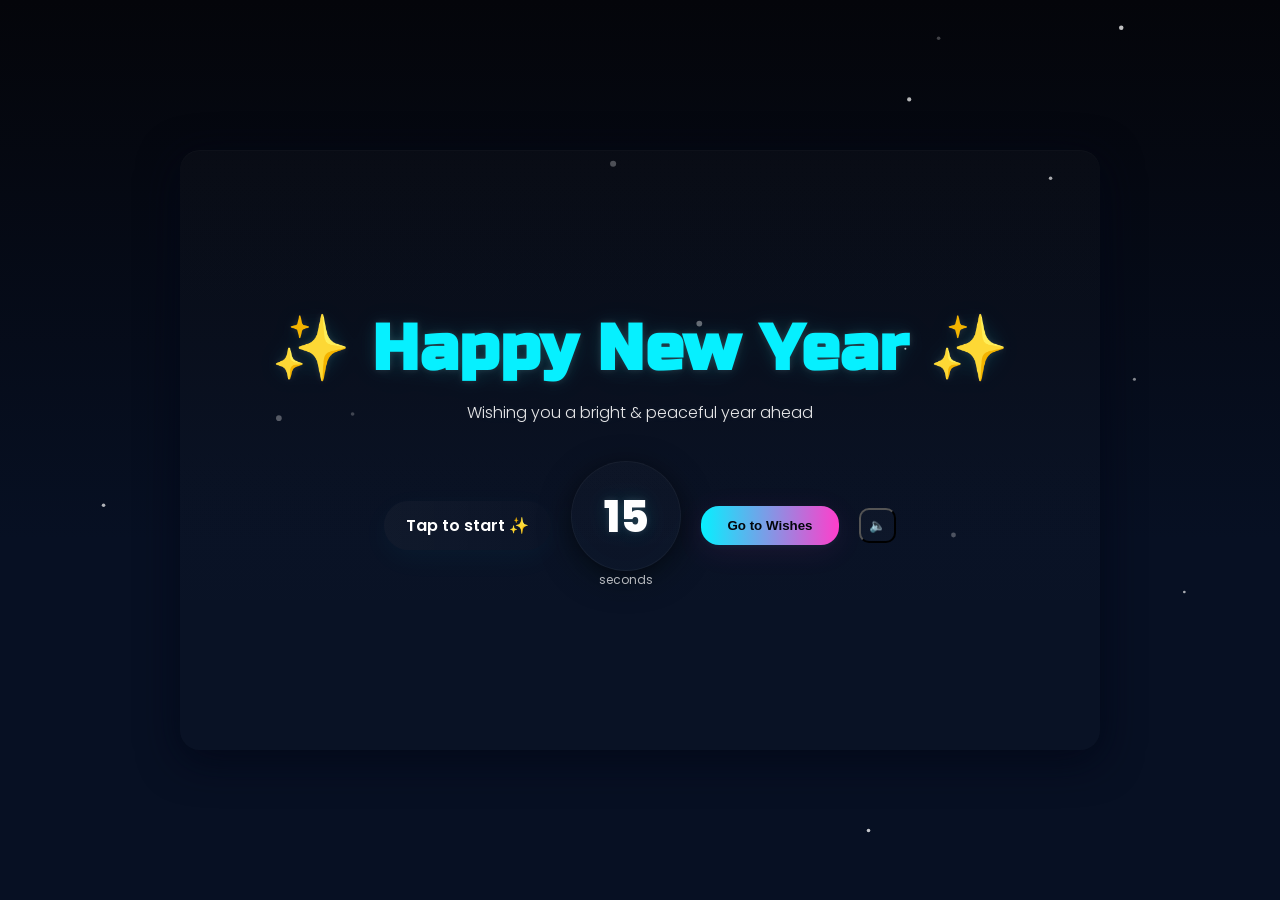
<file: index.html>
<!doctype html>
<html lang="en">
<head>
  <meta charset="utf-8" />
  <meta name="viewport" content="width=device-width,initial-scale=1" />
  <title>Happy New Year — 3D Neon</title>
  <link rel="preconnect" href="https://fonts.gstatic.com" crossorigin>
  <link href="https://fonts.googleapis.com/css2?family=Poppins:wght@300;600;800&family=Russo+One&display=swap" rel="stylesheet">
  <link rel="stylesheet" href="styles.css">
</head>
<body>
  <canvas id="particles"></canvas>

  <main class="scene">
    <div class="card" id="card">
      <!-- Page 1 -->
      <section class="page page-one" id="page1">
        <div class="content">
          <h1 class="title neon large">✨️ Happy New Year ✨️</h1>
          <p class="subtitle neon soft">Wishing you a bright & peaceful year ahead</p>

          <div class="controls">
            <div id="tapOverlay" class="tap">Tap to start ✨️</div>

            <div class="timerWrap">
              <div class="timer neon" id="timer">15</div>
              <div class="label">seconds</div>
            </div>

            <button id="toPage2" class="btn neonBtn" disabled>
              Go to Wishes
            </button>
            <div class="muteWrap">
              <button id="muteBtn" class="iconBtn">🔈</button>
            </div>
          </div>
        </div>
      </section>

      <!-- Page 2 -->
      <section class="page page-two hidden" id="page2">
        <div class="content">
          <h2 class="title neon">Happy New Year</h2>

          <div class="randomWrap">
            <div id="randomMsg" class="random neon bold">Wishing you joy!</div>
          </div>

          <form id="nameForm" class="nameForm">
            <label for="nameInput" class="sr-only">Your name</label>
            <input id="nameInput" class="input neonInput" placeholder="Enter your name..." />
            <button type="submit" class="btn neonBtn">Show my wish ✨️</button>
          </form>

          <div id="personalWish" class="personal neon hidden">
            <div class="bigName" id="bigName"></div>
            <div class="personalText">Wishing you an amazing year ahead!</div>
          </div>

          <div class="nav">
            <button id="backBtn" class="btn ghost">Back</button>
          </div>
        </div>
      </section>
    </div>
  </main>

  <script src="script.js"></script>
</body>
</html>
</file>
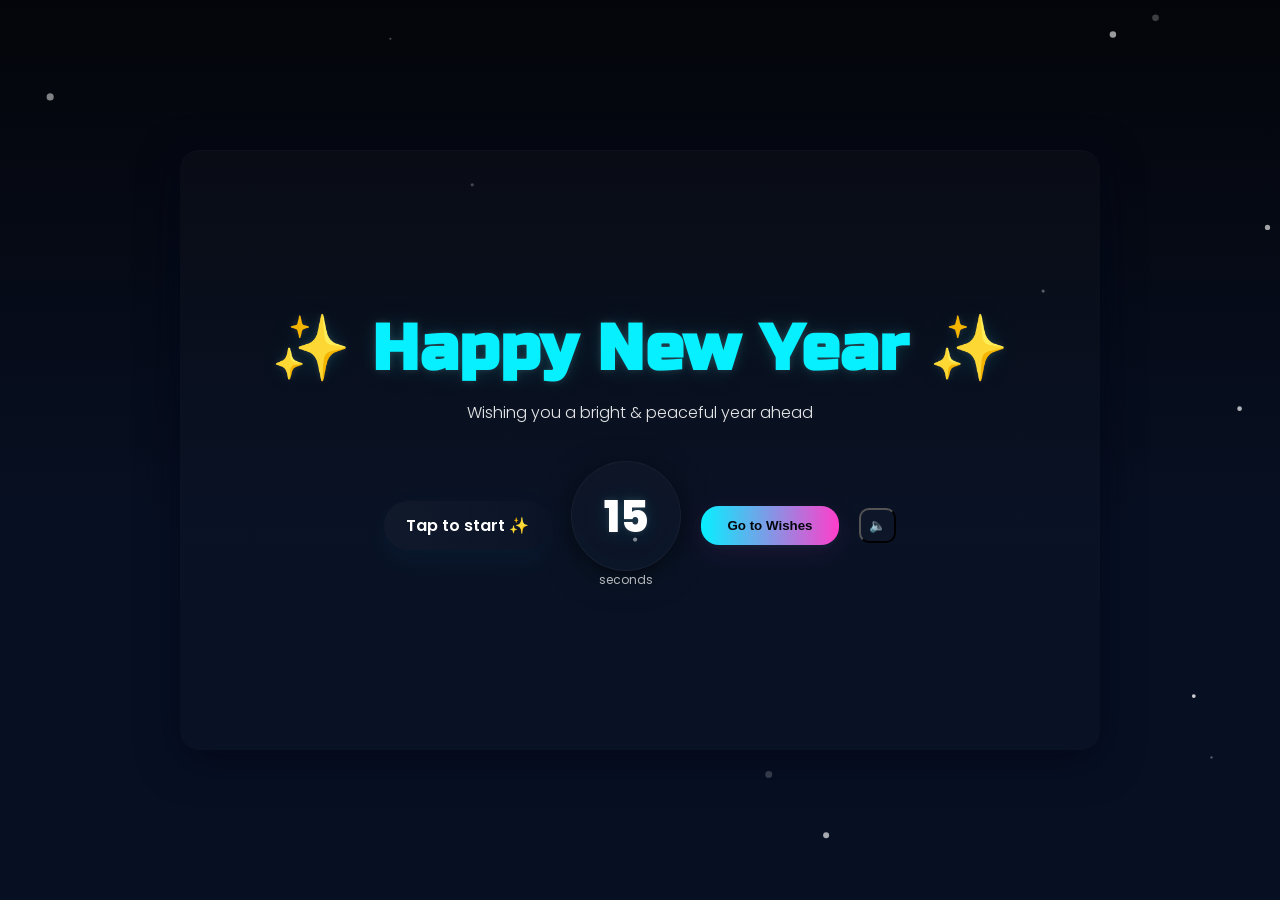
<file: index_Version2.html>
<!doctype html>
<html lang="en">
<head>
  <meta charset="utf-8" />
  <meta name="viewport" content="width=device-width,initial-scale=1" />
  <title>Happy New Year — 3D Neon</title>
  <link rel="preconnect" href="https://fonts.gstatic.com" crossorigin>
  <link href="https://fonts.googleapis.com/css2?family=Poppins:wght@300;600;800&family=Russo+One&display=swap" rel="stylesheet">
  <link rel="stylesheet" href="styles.css">
</head>
<body>
  <canvas id="particles"></canvas>

  <main class="scene">
    <div class="card" id="card">
      <!-- Page 1 -->
      <section class="page page-one" id="page1">
        <div class="content">
          <h1 class="title neon large">✨️ Happy New Year ✨️</h1>
          <p class="subtitle neon soft">Wishing you a bright & peaceful year ahead</p>

          <div class="controls">
            <div id="tapOverlay" class="tap">Tap to start ✨️</div>

            <div class="timerWrap">
              <div class="timer neon" id="timer">15</div>
              <div class="label">seconds</div>
            </div>

            <button id="toPage2" class="btn neonBtn" disabled>
              Go to Wishes
            </button>
            <div class="muteWrap">
              <button id="muteBtn" class="iconBtn">🔈</button>
            </div>
          </div>
        </div>
      </section>

      <!-- Page 2 -->
      <section class="page page-two hidden" id="page2">
        <div class="content">
          <h2 class="title neon">Happy New Year</h2>

          <div class="randomWrap">
            <div id="randomMsg" class="random neon bold">Wishing you joy!</div>
          </div>

          <form id="nameForm" class="nameForm">
            <label for="nameInput" class="sr-only">Your name</label>
            <input id="nameInput" class="input neonInput" placeholder="Enter your name..." />
            <button type="submit" class="btn neonBtn">Show my wish ✨️</button>
          </form>

          <div id="personalWish" class="personal neon hidden">
            <div class="bigName" id="bigName"></div>
            <div class="personalText">Wishing you an amazing year ahead!</div>
          </div>

          <div class="nav">
            <button id="backBtn" class="btn ghost">Back</button>
          </div>
        </div>
      </section>
    </div>
  </main>

  <script src="script.js"></script>
</body>
</html>
</file>
<file: styles.css>
:root{
  --bg:#0b0f17;
  --neon1:#06f0ff;
  --neon2:#ff3ecb;
  --accent:#ffd166;
  --glass: rgba(255,255,255,0.02);
  --card-w: 920px;
  --card-h: 600px;
  --soft: rgba(255,255,255,0.06);
}

*{box-sizing:border-box}
html,body{height:100%; margin:0; background:linear-gradient(180deg,#04050a 0%, #071023 60%); font-family: 'Poppins', system-ui, -apple-system, sans-serif; color:white; -webkit-font-smoothing:antialiased; -moz-osx-font-smoothing:grayscale; overflow:hidden}

canvas#particles{position:fixed; inset:0; z-index:0; pointer-events:none}

.scene{height:100vh; display:flex; align-items:center; justify-content:center; perspective:1200px; z-index:2; position:relative}
.card{width:var(--card-w); height:var(--card-h); background:linear-gradient(180deg, rgba(255,255,255,0.02), rgba(255,255,255,0.01)); border-radius:20px; box-shadow: 0 10px 40px rgba(2,6,23,0.8), inset 0 1px 0 rgba(255,255,255,0.02); display:flex; transform-style:preserve-3d; transition:transform 0.8s cubic-bezier(.2,.8,.2,1); position:relative; overflow:hidden }

.page{width:100%; padding:48px; display:flex; align-items:center; justify-content:center; position:absolute; inset:0; backface-visibility:hidden; transform-style:preserve-3d}
.hidden{display:none}

.content{width:100%; text-align:center; transform:translateZ(40px);}

.title{font-family:'Russo One', sans-serif; letter-spacing:1px; margin:0; padding:0; color:var(--neon1)}
.large{font-size:64px}
.subtitle{margin-top:12px; opacity:0.9; font-weight:300}

.neon{
  text-shadow:
    0 0 6px rgba(255,255,255,0.12),
    0 0 18px rgba(6,240,255,0.08),
    0 10px 40px rgba(6,240,255,0.03);
  filter: drop-shadow(0 0 12px rgba(6,240,255,0.08));
}

/* additional neon gradients */
.neon.bold{font-weight:800; font-size:28px; background:linear-gradient(90deg,var(--neon1),var(--neon2)); -webkit-background-clip:text; color:transparent; text-transform:uppercase}

.controls{margin-top:36px; display:flex; gap:20px; align-items:center; justify-content:center; flex-wrap:wrap}

.tap{padding:12px 22px; border-radius:999px; background:linear-gradient(90deg, rgba(255,255,255,0.03), rgba(255,255,255,0.01)); cursor:pointer; color:#fff; font-weight:600; transform:translateZ(60px); box-shadow:0 8px 30px rgba(6,240,255,0.04)}

.timerWrap{display:flex; flex-direction:column; align-items:center}
.timer{font-size:44px; width:110px; height:110px; display:flex; align-items:center; justify-content:center; border-radius:999px; background:linear-gradient(180deg, rgba(255,255,255,0.02), rgba(255,255,255,0.01)); border:1px solid rgba(255,255,255,0.04); font-weight:800; box-shadow: 0 8px 30px rgba(0,0,0,0.6); transition:transform 0.25s}
.label{font-size:12px; opacity:0.7}

.btn{padding:12px 18px; border-radius:12px; border:0; cursor:pointer; font-weight:700; background:transparent; color:inherit}
.neonBtn{background:linear-gradient(90deg,var(--neon1), var(--neon2)); color:#04060b; padding:12px 26px; border-radius:18px; box-shadow:0 6px 30px rgba(255,62,203,0.08), 0 2px 6px rgba(6,240,255,0.06); transform:translateZ(40px)}
.ghost{background:transparent; border:1px solid rgba(255,255,255,0.06); padding:10px 14px}

.iconBtn{background:rgba(255,255,255,0.02); border-radius:10px; padding:8px}

.randomWrap{height:130px; display:flex; align-items:center; justify-content:center}
.random{font-size:22px}
.nameForm{margin-top:10px; display:flex; gap:12px; justify-content:center; align-items:center}
.input{padding:12px 14px; border-radius:12px; width:320px; border:1px solid rgba(255,255,255,0.04); background:rgba(255,255,255,0.02); color:white; outline:none}
.neonInput:focus{box-shadow:0 0 24px rgba(6,240,255,0.07); border-color:rgba(6,240,255,0.2)}

.personal{margin-top:20px}
.bigName{font-size:44px; font-weight:800; background:linear-gradient(90deg,var(--neon2),var(--neon1)); -webkit-background-clip:text; color:transparent; text-transform:uppercase; padding:8px}
.personalText{opacity:0.9}

@media (max-width:960px){
  .card{width:92%; height:78vh}
  .large{font-size:44px}
  .timer{width:86px; height:86px; font-size:32px}
}

.sr-only{position:absolute; left:-9999px}
</file>
